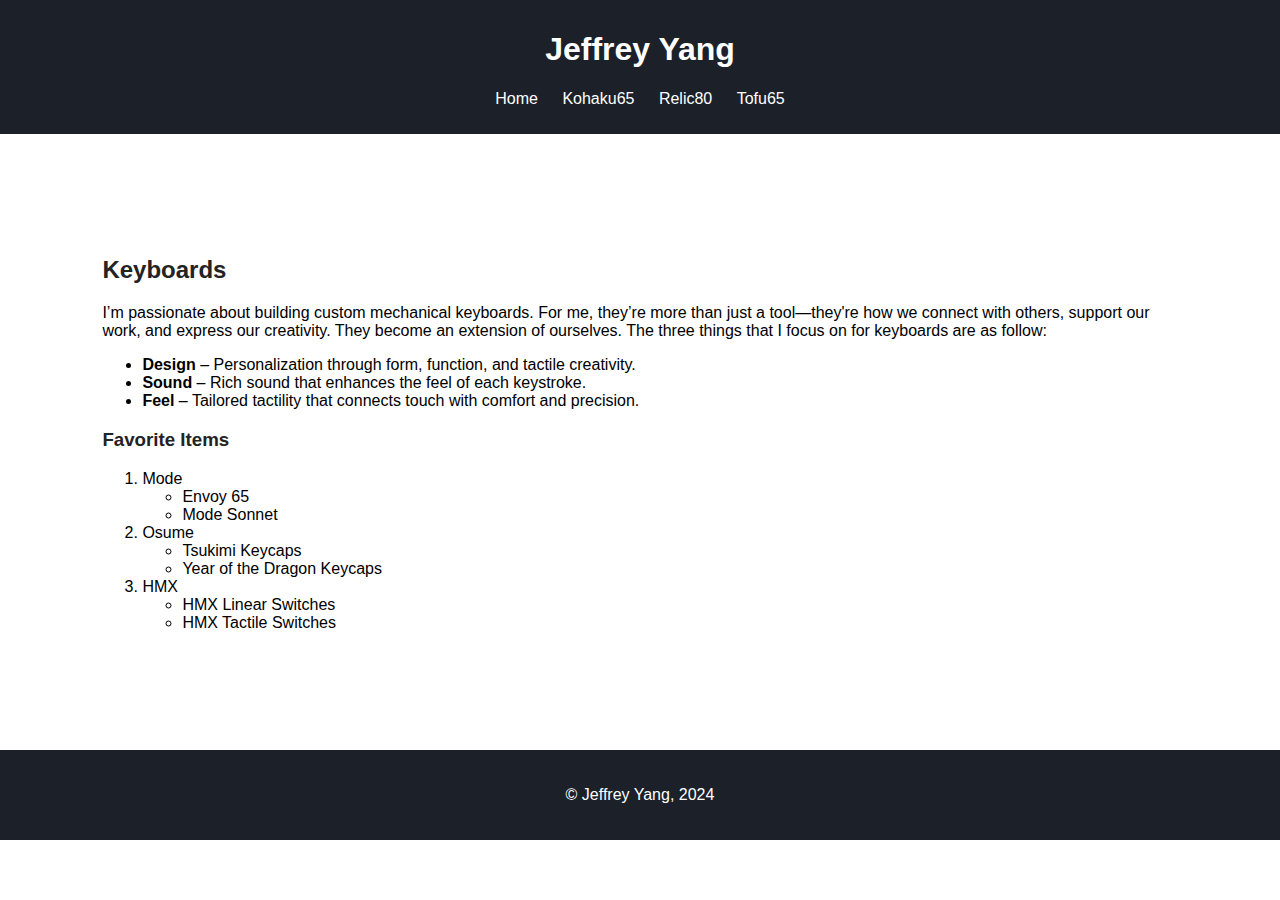
<file: index.html>
<!DOCTYPE html>
<html lang="en">
<head>
    <meta charset="UTF-8">
    <meta name="viewport" content="width=device-width, initial-scale=1.0">
    <title>Custom Keyboards | Home</title>
    <link rel="stylesheet" type="text/css" href="stylesheet.css">
</head>
<body>
    <header>
        <h1>Jeffrey Yang</h1>
        <nav>
            <ul>
                <li><a href="index.html">Home</a></li>
                <li><a href="Kohaku65.html">Kohaku65</a></li>
                <li><a href="Relic80.html">Relic80</a></li>
                <li><a href="Tofu65.html">Tofu65</a></li>
            </ul>
        </nav>
    </header>

    <main>
        <h2>Keyboards</h2>
        <p>I’m passionate about building custom mechanical keyboards. For me, they’re more than just a tool—they're how we connect with others, support our work, and express our creativity. They become an extension of ourselves. The three things that I focus on for keyboards are as follow:</p>

        <div>
            <ul>
                <li><b>Design</b> – Personalization through form, function, and tactile creativity.</li>
                <li><b>Sound</b> – Rich sound that enhances the feel of each keystroke.</li>
                <li><b>Feel</b> – Tailored tactility that connects touch with comfort and precision.</li>
            </ul>
        </div>

        <section>
            <h3>Favorite Items</h3>
            <ol>
                <li>Mode
                    <ul>
                        <li>Envoy 65</li>
                        <li>Mode Sonnet</li>
                    </ul>
                </li>
                <li>Osume
                    <ul>
                        <li>Tsukimi Keycaps</li>
                        <li>Year of the Dragon Keycaps</li>
                    </ul>
                </li>
                <li>HMX
                    <ul>
                        <li>HMX Linear Switches</li>
                        <li>HMX Tactile Switches</li>
                    </ul>
                </li>
            </ol>
        </section>

    </main>

    <footer>
        <p>&copy; Jeffrey Yang, 2024</p>
    </footer>
</body>
</html>
</file>
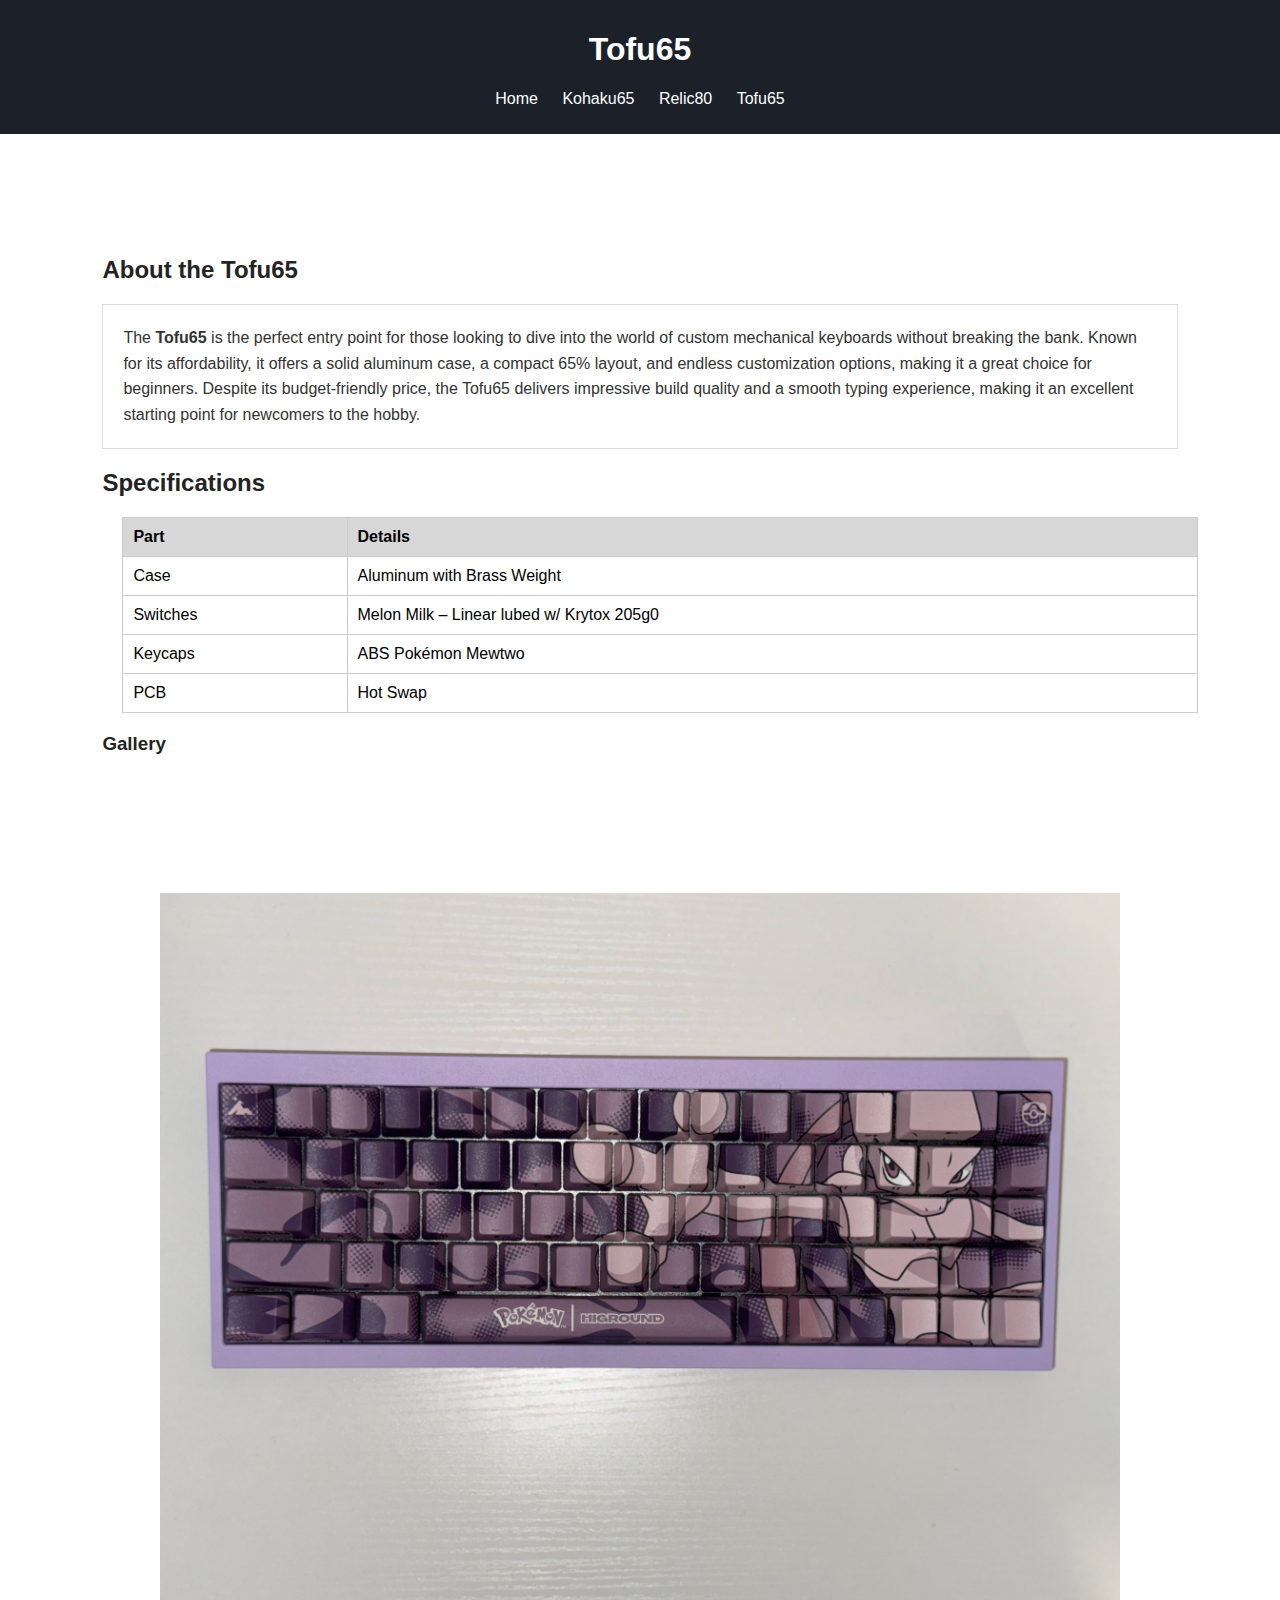
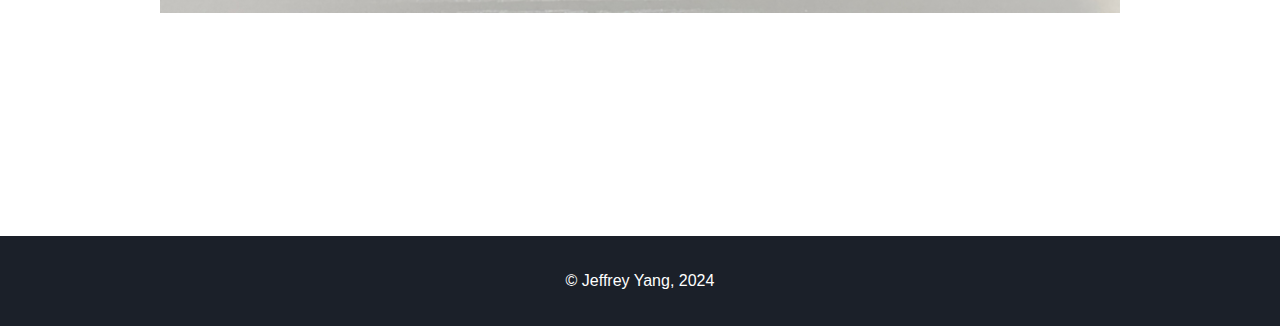
<file: Tofu65.html>
<!DOCTYPE html>
<html lang="en">
<head>
    <meta charset="UTF-8">
    <meta name="viewport" content="width=device-width, initial-scale=1.0">
    <title>Tofu65</title>
    <link rel="stylesheet" type="text/css" href="stylesheet.css">
</head>
<body>
    <header>
        <h1>Tofu65</h1>
        <nav>
            <ul>
                <li><a href="index.html">Home</a></li>
                <li><a href="Kohaku65.html">Kohaku65</a></li>
                <li><a href="Relic80.html">Relic80</a></li>
                <li><a href="Tofu65.html">Tofu65</a></li>
            </ul>
        </nav>
    </header>

    <main>

        <h2>About the Tofu65</h2>
        <div class="description">
            <p>The <b>Tofu65</b> is the perfect entry point for those looking to dive into the world of custom mechanical keyboards without breaking the bank. Known for its affordability, it offers a solid aluminum case, a compact 65% layout, and endless customization options, making it a great choice for beginners. Despite its budget-friendly price, the Tofu65 delivers impressive build quality and a smooth typing experience, making it an excellent starting point for newcomers to the hobby.</p>
        </div>

        <h2>Specifications</h2>
        <table>
            <tr>
                <th>Part</th>
                <th>Details</th>
            </tr>
            <tr>
                <td>Case</td>
                <td>Aluminum with Brass Weight</td>
            </tr>
            <tr>
                <td>Switches</td>
                <td>Melon Milk – Linear lubed w/ Krytox 205g0</td>
            </tr>
            <tr>
                <td>Keycaps</td>
                <td>ABS Pokémon Mewtwo</td>
            </tr>
            <tr>
                <td>PCB</td>
                <td>Hot Swap</td>
            </tr>
        </table>

        <h3>Gallery</h3>
        <img src="Tofu65.jpeg" alt="Tofu65 Keyboard">

    </main>

    <footer>
        <p>&copy; Jeffrey Yang, 2024</p>
    </footer>
</body>
</html>
</file>
<file: stylesheet.css>
body {
    font-family:'Trebuchet MS', 'Lucida Sans Unicode', 'Lucida Grande', 'Lucida Sans', Arial, sans-serif;
    margin: 0;
    padding: 0;
    background-color: #ffffff;
}

header {
    background-color: #1b2029;
    color: rgb(255, 255, 255);
    padding: 10px 0;
    text-align: center;
}

nav ul {
    list-style-type: none;
    padding: 0;
}

nav ul li {
    display: inline;
    margin: 0 10px;
}

nav ul li a {
    color: white;
    text-decoration: none;
}

main {
    padding: 8vw;
}

h2, h3 {
    color: #232323;
}

table {
    width: 100%;
    border-collapse: collapse;
    margin: 20px;
}

table, th, td {
    border: 1px solid #ccc;
}

th, td {
    padding: 10px;
    text-align: left;
}

th {
    background-color: #d7d7d7;
}

img {
    max-width: 75vw;
    max-height: 75vw;
    height: auto;
    display: block;
    margin: 0 auto;
    transform: rotate(-90deg);
}

footer {
    text-align: center;
    padding: 20px;
    background-color: #1b2029;
    color: white;
}

.description {
    border: 1px solid #ddd;
    padding: 20px;
    margin: 20px 0;
    font-size: 16px;
    color: #333;
    line-height: 1.6;
}

.description p {
    margin: 0;
}

#footer {
    background-color: #1b2029;
}
</file>
